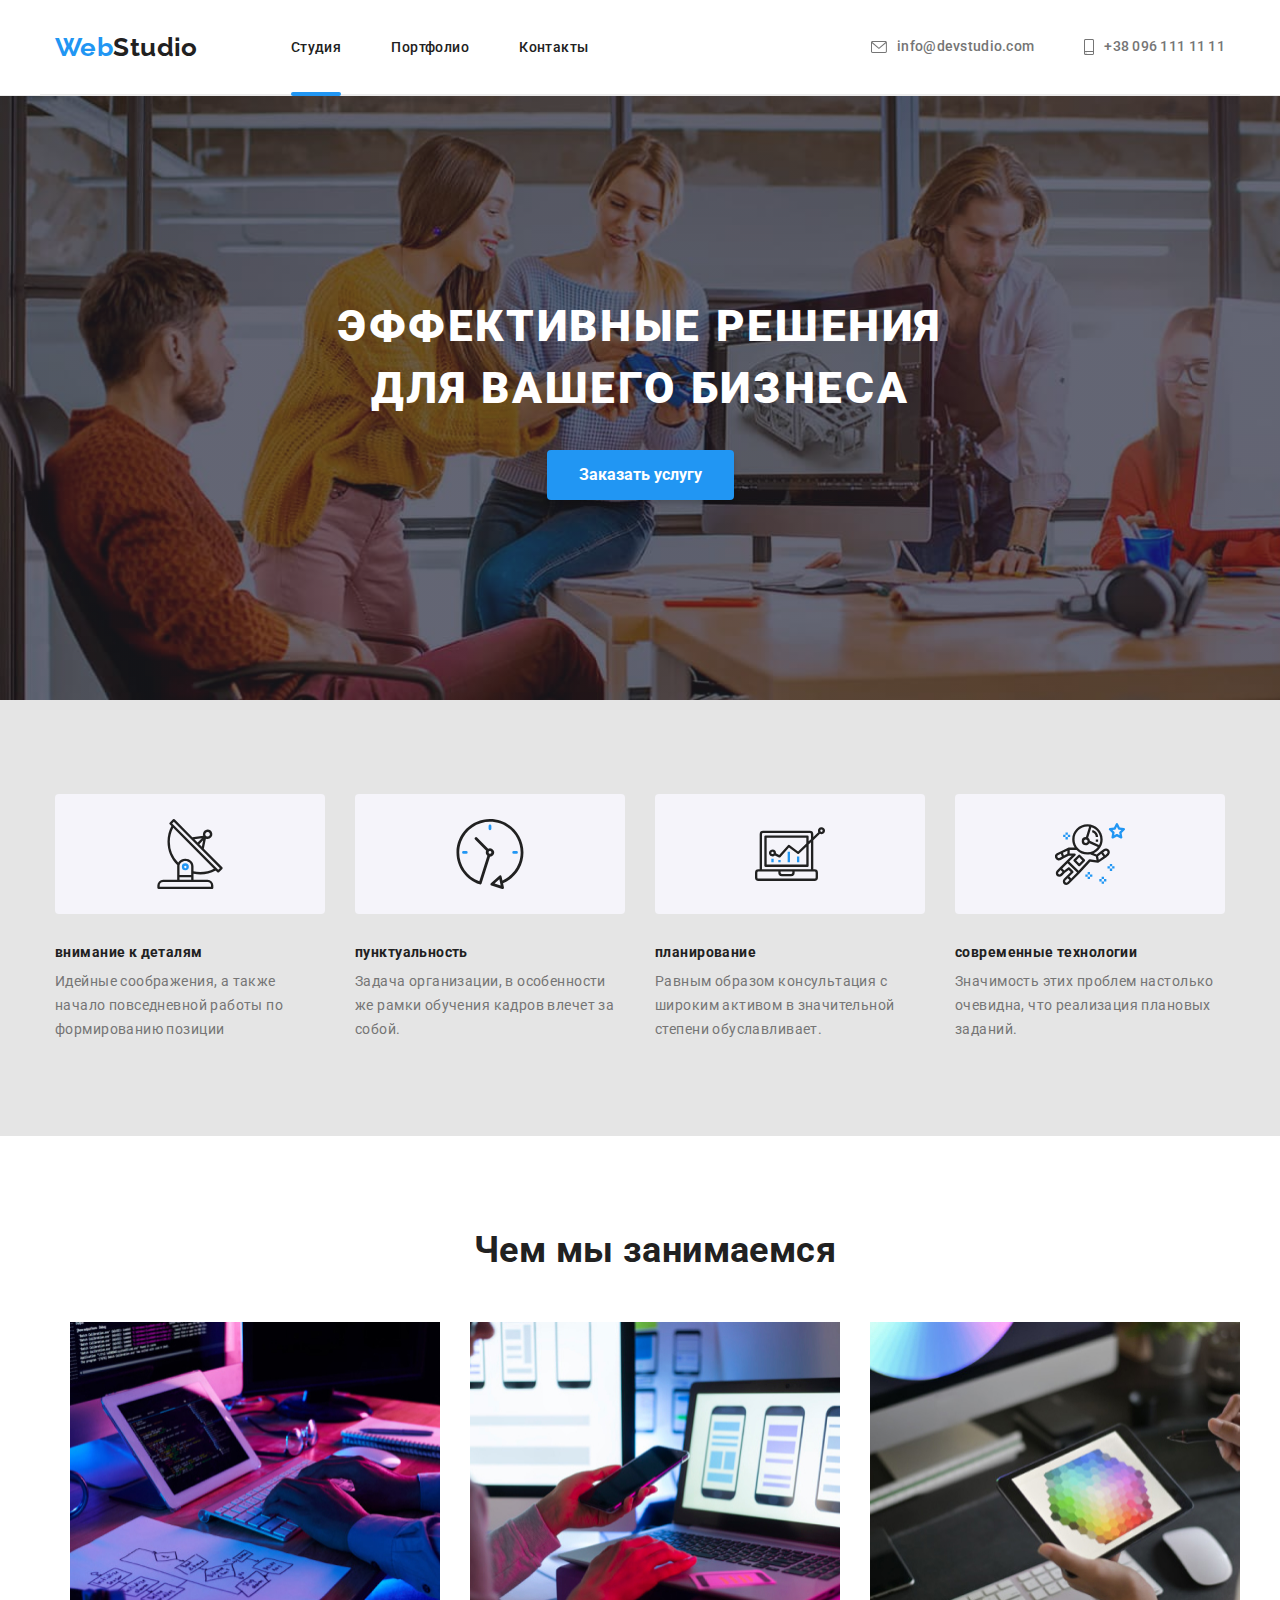
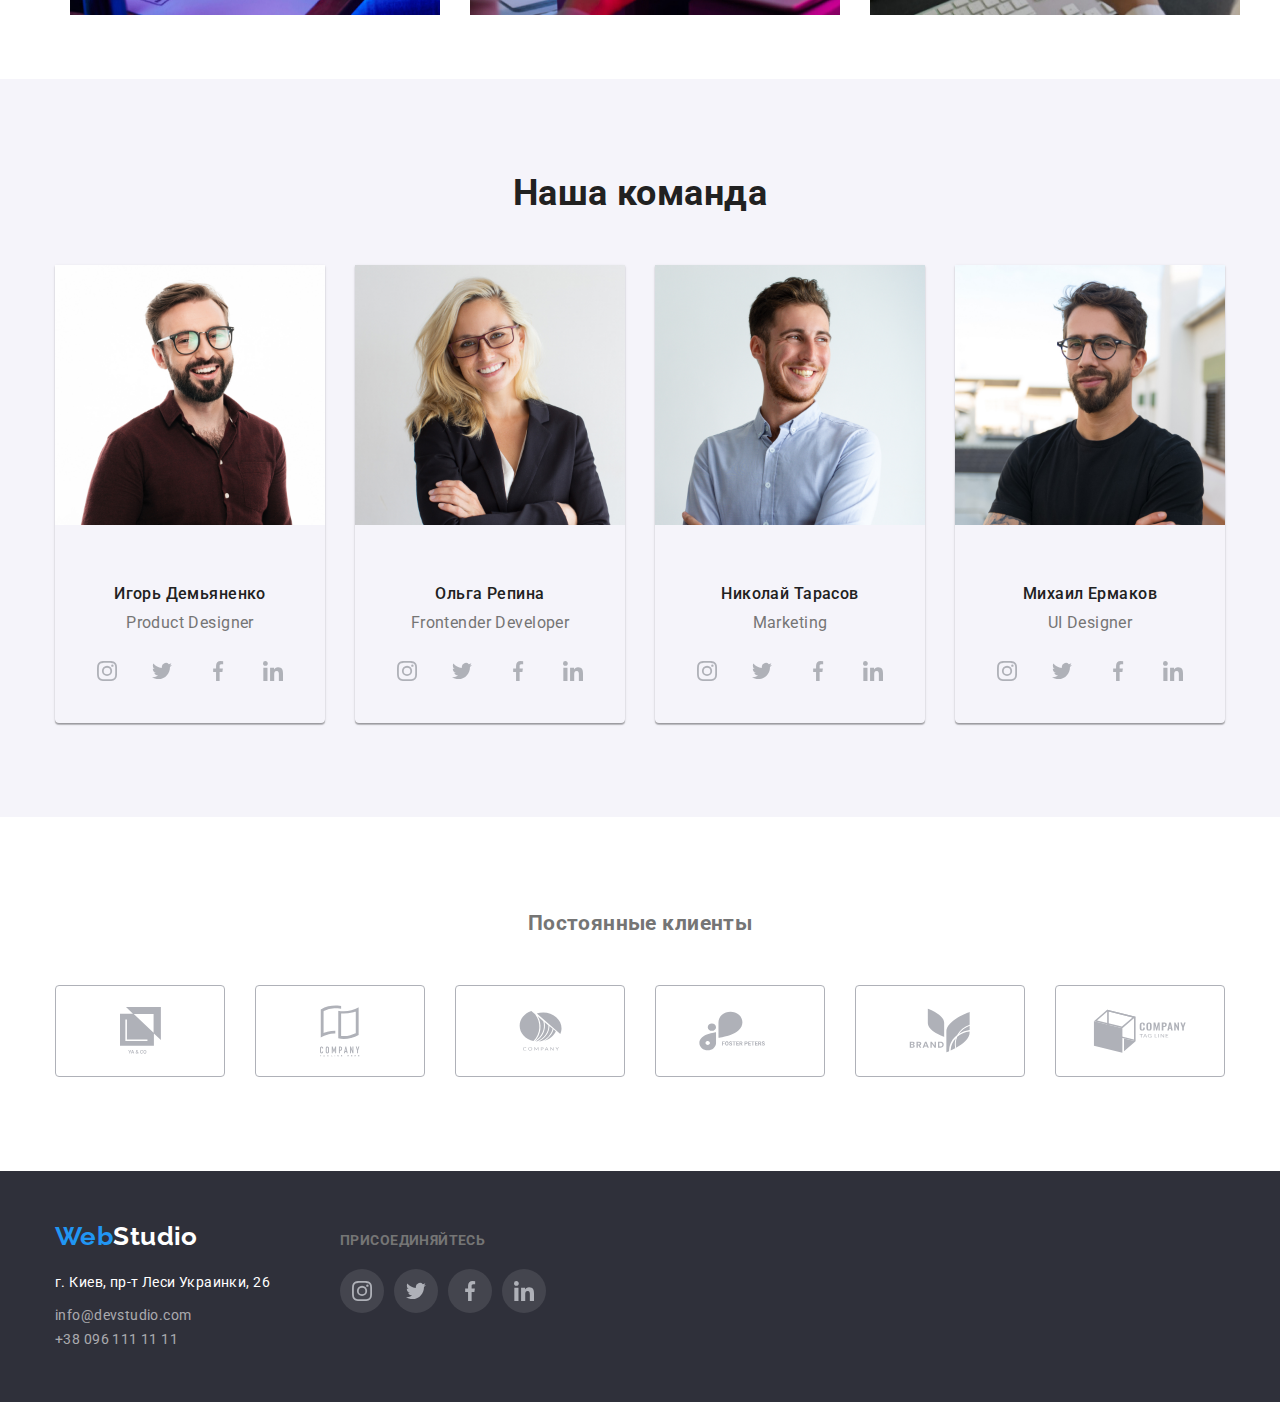
<file: index.html>
<!DOCTYPE html>
<html lang="ru">
<head>
    <meta charset="UTF-8">
    <meta http-equiv="X-UA-Compatible" content="IE=edge">
    <meta name="viewport" content="width=device-width, initial-scale=1.0">
    <title>Document</title>
    <link rel="preconnect" href="https://fonts.gstatic.com">
    <link href="https://fonts.googleapis.com/css2?family=Raleway:wght@700&family=Roboto:wght@400;500;700;900&display=swap"
        rel="stylesheet">
        <link rel="stylesheet"
            href="https://cdnjs.cloudflare.com/ajax/libs/modern-normalize/1.1.0/modern-normalize.min.css"/>
            
    <link rel="stylesheet" href="./css/styles.css">
    
</head>
<body>

    <!-- Шапка -->

    <header class="header">
        <div class="container header-container">
            <nav class="nav">
                <a lang="en" href="./index.html" class="logo"><span class="web-logo">Web</span>Studio</a>
    
                <ul class="nav-menu list">
                    <li class="nav-menu-item">
                        <a class="nav-link current link" href="./index.html">Студия</a>
                    </li>
                    <li class="nav-menu-item ">
                        <a class="nav-link link" href="./portfolio.html">Портфолио</a>
                    </li>
                    <li class="nav-menu-item">
                        <a class="nav-link" href="">Контакты</a>
                    </li>
                </ul>
            </nav>
    
            <ul class="nav-contacts list">
                <li class="nav-contacts-item">
                    <a class="contacts-link mail" lang="en" href="mailto:info@devstudio.com">
                        <svg class="envelope-icon" width="16" height="12">
                            <use href="./img/icons.svg#icon-envelope"></use>
                        </svg>
                        <span>info@devstudio.com</span>
                    </a>
                </li>
                <li class="nav-contacts-item">
                    <a class="contacts-link tel" href="tel:+380961111111">
                        <svg class="smartphone-icon" width="10" height="20">
                            <use href="./img/icons.svg#icon-smartphone"></use>
                        </svg>
                        <span>+38 096 111 11 11</span>
                    </a>
                </li>
            </ul>
        </div>
    </header>

    <main> 

        <!-- Секция "Герой" -->

        
        <section class="hero">
            <div class="hero-section">
           <h1 class="hero-title">эффективные решения для вашего бизнеса</h1>
        </div>
           <button class="button hero-button" type="button" data-modal-open>Заказать услугу</button>
       
        </section>
        

       <!-- Деятельность -->

        <section class="section services-section">
            <div class="container services-container">
             
            <ul class="services-list list">
                <li class="services-list-item">
                    <div class="services-item-block">
                       <svg class="service-first service-element" width="70" height="70">
                          <use href="./img/icons.svg#icon-antenna"></use>
                       </svg>
                    </div>
                    <h3 class="services-title">внимание к деталям</h3>
                    <p class="services-text">Идейные соображения, а также начало повседневной работы по формированию позиции</p>
                </li>
                <li class="services-list-item">
                    <div class="services-item-block">
                        <svg class="service-second service-element" width="70" height="70">
                            <use href="./img/icons.svg#icon-clock"></use>
                        </svg>
                    </div>
                    <h3 class="services-title">пунктуальность</h3>
                    <p class="services-text">Задача организации, в особенности же рамки обучения кадров влечет за собой.</p>
                </li>
                <li class="services-list-item">
                    <div class="services-item-block">
                        <svg class="feature-third service-element" width="70" height="70">
                            <use href="./img/icons.svg#icon-diagram"></use>
                        </svg>
                    </div>
                    <h3 class="services-title">планирование</h3>
                    <p class="services-text">Равным образом консультация с широким активом в значительной степени обуславливает.</p>
                </li>
                <li class="services-list-item">
                    <div class="services-item-block">
                        <svg class="service-fourth feature-element" width="70" height="70">
                            <use href="./img/icons.svg#icon-astronaut"></use>
                        </svg>
                    </div>
                    <h3 class="services-title">современные технологии</h3>
                    <p class="services-text">Значимость этих проблем настолько очевидна, что реализация плановых заданий.</p>
                </li>
            </ul>
            </div>
            </section>
           
           <section class="section services-images">
               <div class="container services-images-container">
           
          <h2 class="services-images-title">Чем мы занимаемся</h2>

            <ul class="services-images list">
               <li class="services-images-item">
                   <div class="thumb">
                   <img src="./img/img1.jpg" alt="фотография мужчины, набирающего код" width="294">
                </div>
                </li>

                <li class="services-images-item">
                <div class="thumb">
                    <img src="./img/img2.jpg" alt="фотография мужчины, набирающего код" width="294">
                </div>
                 </li>

                <li class="services-images-item">
                    <div class="thumb">
                        <img src="./img/img3.jpg" alt="фотография мужчины, набирающего код" width="294">
                    </div>
                </li>
            </ul>
            </div>
            </section>

            <!-- Команда -->

        <section class="section team-section ">
            <div class="container team-container">
          <h2 class="team-title">Наша команда</h2>
            <ul class="team-list list">
                <li class="team-item">
                    <img style="margin-bottom: 30px" src="./img/img4.jpg" alt="фотография дизайнера продуктов" width="270">
                    <div class="team-content">
                    <h3 class="team-member">Игорь Демьяненко</h3>
                    <p class="team-job" lang="en">Product Designer</p>
                    <ul class="social-links-group">
                        <li class="social-links-group-list list">
                            <a href="" class="social-link-item">
                                <svg class="social-link" width="20" height="20">
                                    <use href="./img/icons.svg#icon-instagram"></use>
                                </svg>
                            </a>
                        </li>
                        <li class="social-links-group-list list">
                            <a href="" class="social-link-item">
                                <svg class="social-link" width="20" height="20">
                                    <use href="./img/icons.svg#icon-twitter"></use>
                                </svg>
                            </a>
                        </li>
                        <li class="social-links-group-list list">
                            <a href="" class="social-link-item">
                                <svg class="social-link" width="20" height="20">
                                    <use href="./img/icons.svg#icon-facebook"></use>
                                </svg>
                            </a>
                        </li>
                        <li class="social-links-group-list list">
                            <a href="" class="social-link-item">
                                <svg class="social-link" width="20" height="20">
                                    <use href="./img/icons.svg#icon-linkedin"></use>
                                </svg>
                            </a>
                        </li>
                    </ul>
                </div>
                </li>
                <li class="team-item">
                    <img style="margin-bottom: 30px" src="./img/img5.jpg" alt="фотография фронтенд-разработчика" width="270">
                    <div class="team-content">
                    <h3 class="team-member">Ольга Репина</h3>
                    <p  class="team-job"lang="en">Frontender Developer</p>
                    <ul class="social-links-group">
                        <li class="social-links-group-list list">
                            <a href="" class="social-link-item">
                                <svg class="social-link" width="20" height="20">
                                    <use href="./img/icons.svg#icon-instagram"></use>
                                </svg>
                            </a>
                        </li>
                        <li class="social-links-group-list list">
                            <a href="" class="social-link-item">
                                <svg class="social-link" width="20" height="20">
                                    <use href="./img/icons.svg#icon-twitter"></use>
                                </svg>
                            </a>
                        </li>
                        <li class="social-links-group-list list">
                            <a href="" class="social-link-item">
                                <svg class="social-link" width="20" height="20">
                                    <use href="./img/icons.svg#icon-facebook"></use>
                                </svg>
                            </a>
                        </li>
                        <li class="social-links-group-list list">
                            <a href="" class="social-link-item">
                                <svg class="social-link" width="20" height="20">
                                    <use href="./img/icons.svg#icon-linkedin"></use>
                                </svg>
                            </a>
                        </li>
                    </ul>
                    </div>
                </li>
                <li class="team-item">
                    <img style="margin-bottom: 30px"src="./img/img6.jpg" alt="фотография маркетолога" width="270">
                    <div class="team-content">
                    <h3 class="team-member">Николай Тарасов</h3>
                    <p  class="team-job"lang="en">Marketing</p>
                    <ul class="social-links-group">
                        <li class="social-links-group-list list">
                            <a href="" class="social-link-item">
                                <svg class="social-link" width="20" height="20">
                                    <use href="./img/icons.svg#icon-instagram"></use>
                                </svg>
                            </a>
                        </li>
                        <li class="social-links-group-list list">
                            <a href="" class="social-link-item">
                                <svg class="social-link" width="20" height="20">
                                    <use href="./img/icons.svg#icon-twitter"></use>
                                </svg>
                            </a>
                        </li>
                        <li class="social-links-group-list list">
                            <a href="" class="social-link-item">
                                <svg class="social-link" width="20" height="20">
                                    <use href="./img/icons.svg#icon-facebook"></use>
                                </svg>
                            </a>
                        </li>
                        <li class="social-links-group-list list">
                            <a href="" class="social-link-item">
                                <svg class="social-link" width="20" height="20">
                                    <use href="./img/icons.svg#icon-linkedin"></use>
                                </svg>
                            </a>
                        </li>
                    </ul>
                    </div>
                </li>
                <li class="team-item">
                    <img style="margin-bottom: 30px" src="./img/img7.jpg" alt="фотография дизайнера пользовательского интерфейса" width="270">
                    <div class="team-content">
                    <h3 class="team-member" >Михаил Ермаков</h3>
                    <p  class="team-job"lang="en" >UI Designer</p>
                    <ul class="social-links-group">
                        <li class="social-links-group-list list">
                            <a href="" class="social-link-item">
                                <svg class="social-link" width="20" height="20">
                                    <use href="./img/icons.svg#icon-instagram"></use>
                                </svg>
                            </a>
                        </li>
                        <li class="social-links-group-list list">
                            <a href="" class="social-link-item">
                                <svg class="social-link" width="20" height="20">
                                    <use href="./img/icons.svg#icon-twitter"></use>
                                </svg>
                            </a>
                        </li>
                        <li class="social-links-group-list list">
                            <a href="" class="social-link-item">
                                <svg class="social-link" width="20" height="20">
                                    <use href="./img/icons.svg#icon-facebook"></use>
                                </svg>
                            </a>
                        </li>
                        <li class="social-links-group-list list">
                            <a href="" class="social-link-item">
                                <svg class="social-link" width="20" height="20">
                                    <use href="./img/icons.svg#icon-linkedin"></use>
                                </svg>
                            </a>
                        </li>
                    </ul>
                    </div>
                </li>
            </ul>
            </div>
        </section>

        <section class="clients section">
            <div class="container">
                <h2 class="clients-title">
                    Постоянные клиенты
                </h2>
                <div class="clients-list">
                    <ul class="clients-list-list list">
                        <li class="clients-list-item">
                            <a class="clients-list-link link" href="">
                                <svg class="client-link" width="41" height="47">
                                    <use href="./img/icons.svg#icon-company1"></use>
                                </svg>
                            </a>
                        </li>
                        <li class="clients-list-item">
                            <a class="clients-list-link link" href="">
                                <svg class="client-link" width="40" height="52">
                                    <use href="./img/icons.svg#icon-company2"></use>
                                </svg>
                            </a>
                        </li>
                        <li class="clients-list-item">
                            <a class="clients-list-link link" href="">
                                <svg class="client-link" width="43" height="41">
                                    <use href="./img/icons.svg#icon-company3"></use>
                                </svg>
                            </a>
                        </li>
                        <li class="clients-list-item">
                            <a class="clients-list-link link" href="">
                                <svg class="client-link" width="84" height="40">
                                    <use href="./img/icons.svg#icon-company4"></use>
                                </svg>
                            </a>
                        </li>
                        <li class="clients-list-item">
                            <a class="clients-list-link link" href="">
                                <svg class="client-link" width="62" height="45">
                                    <use href="./img/icons.svg#icon-company5"></use>
                                </svg>
                            </a>
                        </li>
                        <li class="clients-list-item">
                            <a class="clients-list-link link" href="">
                                <svg class="client-link" width="94" height="44">
                                    <use href="./img/icons.svg#icon-company6"></use>
                                </svg>
                            </a>
                        </li>
                    </ul>
                </div>
            </div>
        </section>
    </main>

    <!-- Подвал -->

    <footer class="footer ">
        <div class="container foot-container footer-flex">
         <div class="footer-contacts">
        <a lang="en" href="./index.html" class="logo1"><span class="web-logo">Web</span>Studio</a>

        <address class="adress">г. Киев, пр-т Леси Украинки, 26</address>
        <ul class="footer-contacts list">
            <li class="footer-item tel">
                <a class="footer-contacts-link" lang="en" href="mailto:info@devstudio.com">info@devstudio.com</a>
            </li>
            <li class="footer-item">
                <a class="footer-contacts-link" href="tel:+380961111111">+38 096 111 11 11</a>
            </li>
        </ul>
        </div>

        <div class="social-links-footer">
         <p class="social-links-footer-title">Присоединяйтесь</p>
                <ul class="social-links-group">
                    <li class="social-link-group-item list">
                        <a href="" class="social-link-item social-link-item-footer">
                            <svg class="social-link social-link-footer" width="20" height="20">
                                <use href="./img/icons.svg#icon-instagram"></use>
                            </svg>
                        </a>
                    </li>
                    <li class="social-link-group-item list">
                        <a href="" class="social-link-item social-link-item-footer">
                            <svg class="social-link social-link-footer" width="20" height="20">
                                <use href="./img/icons.svg#icon-twitter"></use>
                            </svg>
                        </a>
                    </li>
                    <li class="social-link-group-item list">
                        <a href="" class="social-link-item social-link-item-footer">
                            <svg class="social-link social-link-footer" width="20" height="20">
                                <use href="./img/icons.svg#icon-facebook"></use>
                            </svg>
                        </a>
                    </li>
                    <li class="social-link-group-item list">
                        <a href="" class="social-link-item social-link-item-footer">
                            <svg class="social-link social-link-footer" width="20" height="20">
                                <use href="./img/icons.svg#icon-linkedin"></use>
                            </svg>
                        </a>
                    </li>
               </ul>
          </div>
    
        </div>
    </footer>

    <div class="backdrop is-hidden" data-modal>
        <div class="modal">
            <button type="button" class="close-button" data-modal-close>
                <svg class="close-btn" width="11" height="11">
                    <use href="./img/icons.svg#icon-close-btn"></use>
                </svg>
            </button>
        </div>
    </div>
    
    <script src="./js/modal.js"></script>
</body>
</html>
</file>
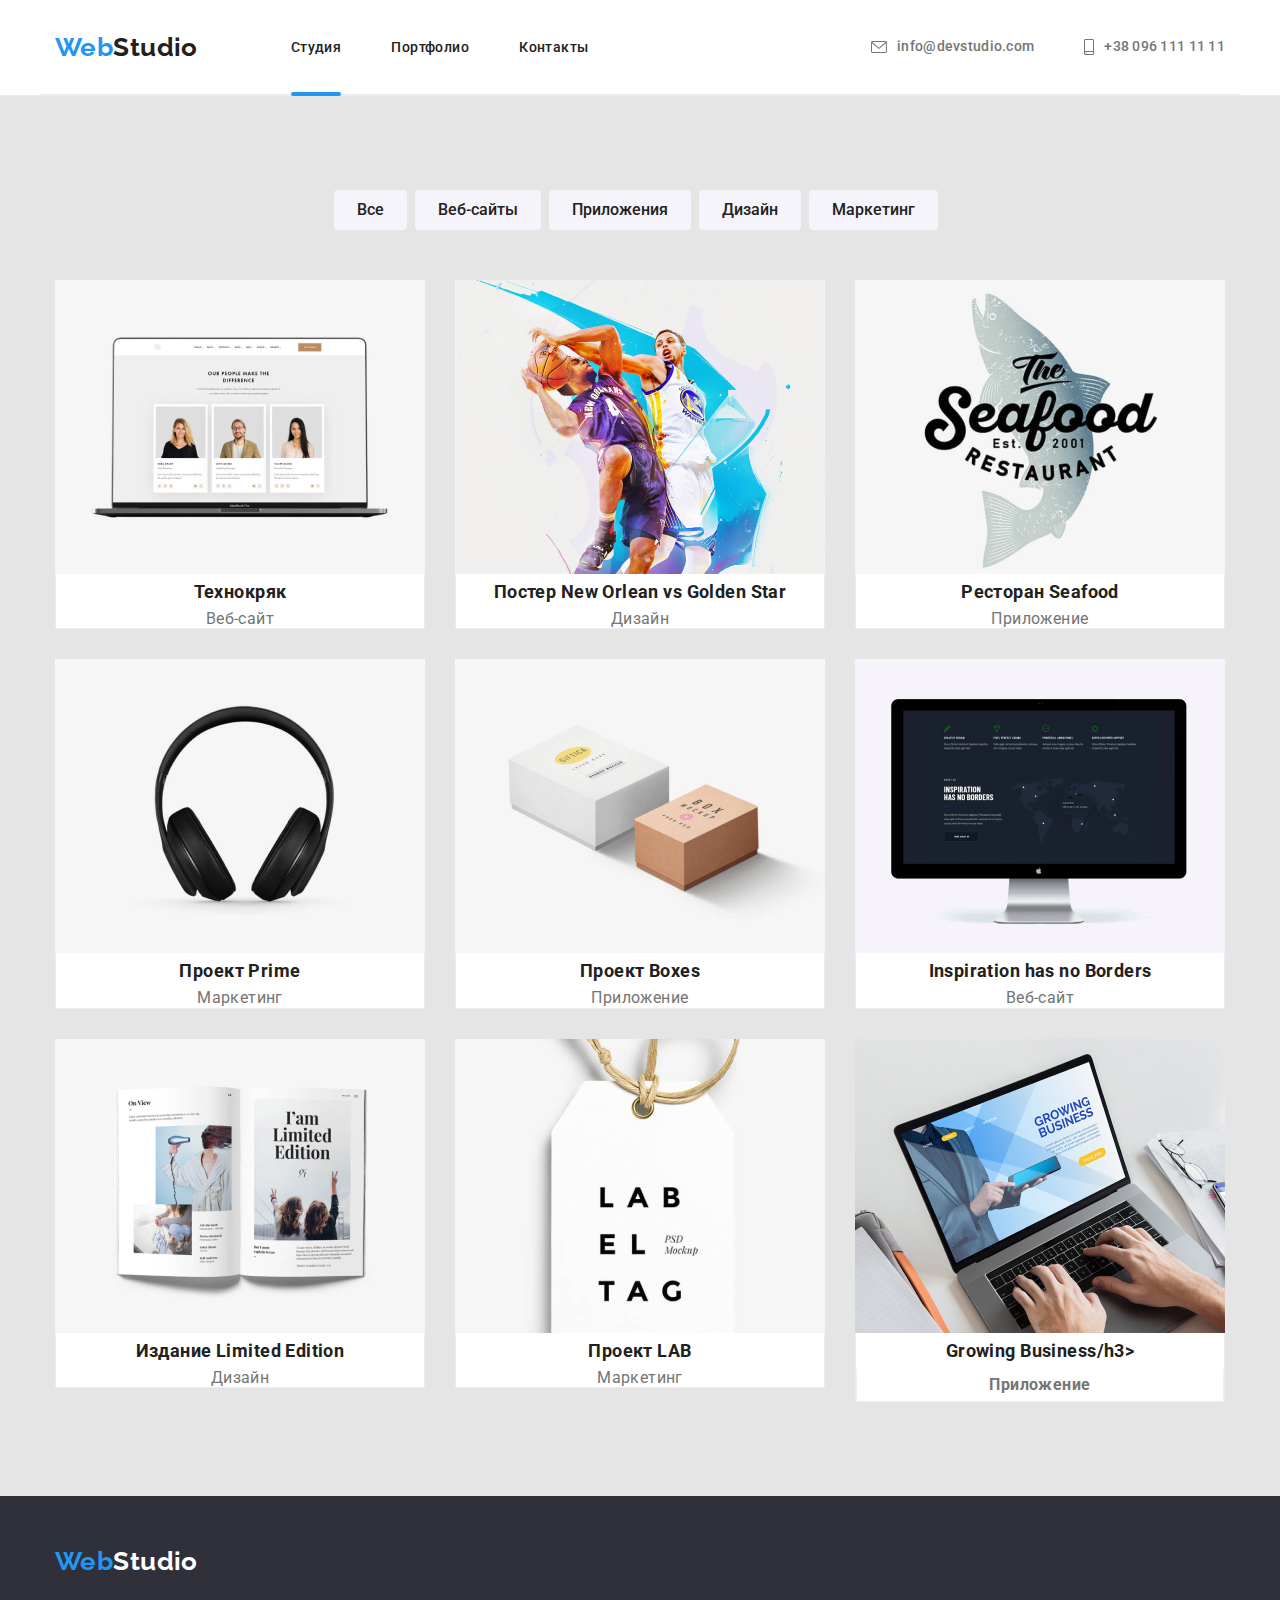
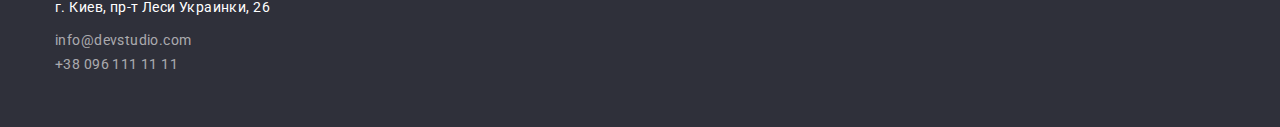
<file: portfolio.html>
<!DOCTYPE html>
<html lang="ru">
<head>
    <meta charset="UTF-8">
    <meta http-equiv="X-UA-Compatible" content="IE=edge">
    <meta name="viewport" content="width=device-width, initial-scale=1.0">
    <title>Document</title>
    <link rel="preconnect" href="https://fonts.googleapis.com">
    <link rel="preconnect" href="https://fonts.gstatic.com" crossorigin>
    <link href="https://fonts.googleapis.com/css2?family=Raleway:wght@700&family=Roboto:wght@400;500;700;900&display=swap"
        rel="stylesheet">
        <link rel="stylesheet" href="https://cdnjs.cloudflare.com/ajax/libs/modern-normalize/1.1.0/modern-normalize.min.css" />
    <link rel="stylesheet" href="./css/styles.css">
</head>
<body>
    <!-- Шапка -->
    
<header class="header">
    <div class="container header-container">
        <nav class="nav">
            <a lang="en" href="./index.html" class="logo"><span class="web-logo">Web</span>Studio</a>

            <ul class="nav-menu list">
                <li class="nav-menu-item">
                    <a class="nav-link current link" href="./index.html">Студия</a>
                </li>
                <li class="nav-menu-item ">
                    <a class="nav-link link" href="./portfolio.html">Портфолио</a>
                </li>
                <li class="nav-menu-item">
                    <a class="nav-link" href="">Контакты</a>
                </li>
            </ul>
        </nav>

        <ul class="nav-contacts list">
            <li class="nav-contacts-item">
                <a class="contacts-link mail" lang="en" href="mailto:info@devstudio.com">
                    <svg class="envelope-icon" width="16" height="12">
                        <use href="./img/icons.svg#icon-envelope"></use>
                    </svg>
                    <span>info@devstudio.com</span>
                </a>
            </li>
            <li class="nav-contacts-item">
                <a class="contacts-link tel" href="tel:+380961111111">
                    <svg class="smartphone-icon" width="10" height="20">
                        <use href="./img/icons.svg#icon-smartphone"></use>
                    </svg>
                    <span>+38 096 111 11 11</span>
                </a>
            </li>
        </ul>
    </div>
</header>

    <main>
        <section class="section portfolio-buttons-section">
        <div class="container portfolio-buttons-container">
            <ul class="portfolio-filter-buttons list">
                <li><button class="button filter-button" type="button">Все</button></li>
                <li><button class="filter-button" type="button">Веб-сайты</button></li>
                <li><button class="filter-button" type="button">Приложения</button></li>
                <li><button class="filter-button" type="button">Дизайн</button></li>
                <li><button class="filter-button" type="button">Маркетинг</button></li>
            </ul>
        </div>

        <div class="container portfolio-card-set-container">
            <ul class="portfolio-card-set list">
    <li class="card-set-item">
        <a class="portfolio-link link" href="">
        <div class="portfolio-image">
        <img src="./img/img8.jpg" alt="" width="370">
        <p class="portfolio-image-text">Технокряк это современная площадка распространения коронавируса. Компании используют
            эту платформу для цифрового
            шпионажа и атак на защищённые сервера конкурентов.</p>
        </div>

        <div class="portfolio-content">
        <h3 class="portfolio-title">Технокряк</h3>
        <p class="portfolio-text">Веб-сайт</p>
        </div>
        </a>
    </li>
    <li class="card-set-item">
        <a class="portfolio-link link" href="">
            <div class="portfolio-image">
                <img src="./img/img9.jpg" alt="" width="370">
                <p class="portfolio-image-text">Технокряк это современная площадка распространения коронавируса. Компании
                    используют
                    эту платформу для цифрового
                    шпионажа и атак на защищённые сервера конкурентов.</p>
            </div>
        
            <div class="portfolio-content">
                <h3 class="portfolio-title">Постер New Orlean vs Golden Star</h3>
                <p class="portfolio-text">Дизайн</p>
            </div>
        </a>
    </li>
    <li class="card-set-item">
        <a class="portfolio-link link" href="">
            <div class="portfolio-image">
                <img src="./img/img10.jpg" alt="" width="370">
                <p class="portfolio-image-text">Технокряк это современная площадка распространения коронавируса. Компании
                    используют
                    эту платформу для цифрового
                    шпионажа и атак на защищённые сервера конкурентов.</p>
            </div>
        
            <div class="portfolio-content">
                <h3 class="portfolio-title">Ресторан Seafood</h3>
                <p class="portfolio-text">Приложение</p>
            </div>
        </a>
    </li>
    <li class="card-set-item">
        <a class="portfolio-link link" href="">
            <div class="portfolio-image">
                <img src="./img/img11.jpg" alt="" width="370">
                <p class="portfolio-image-text">Технокряк это современная площадка распространения коронавируса. Компании
                    используют
                    эту платформу для цифрового
                    шпионажа и атак на защищённые сервера конкурентов.</p>
            </div>
        
            <div class="portfolio-content">
                <h3 class="portfolio-title">Проект Prime</h3>
                <p class="portfolio-text">Маркетинг</p>
            </div>
        </a>
    </li>
    <li class="card-set-item">
        <a class="portfolio-link link" href="">
            <div class="portfolio-image">
                <img src="./img/img12.jpg" alt="" width="370">
                <p class="portfolio-image-text">Технокряк это современная площадка распространения коронавируса. Компании
                    используют
                    эту платформу для цифрового
                    шпионажа и атак на защищённые сервера конкурентов.</p>
            </div>
        
            <div class="portfolio-content">
                <h3 class="portfolio-title">Проект Boxes</h3>
                <p class="portfolio-text">Приложение</p>
            </div>
        </a>
    </li>
    <li class="card-set-item">
        <a class="portfolio-link link" href="">
            <div class="portfolio-image">
                <img src="./img/img13.jpg" alt="" width="370">
                <p class="portfolio-image-text">Технокряк это современная площадка распространения коронавируса. Компании
                    используют
                    эту платформу для цифрового
                    шпионажа и атак на защищённые сервера конкурентов.</p>
            </div>
    
            <div class="portfolio-content">
                <h3 class="portfolio-title">Inspiration has no Borders</h3>
                <p class="portfolio-text">Веб-сайт</p>
            </div>
        </a>
    </li>
    <li class="card-set-item">
        <a class="portfolio-link link" href="">
            <div class="portfolio-image">
                <img src="./img/img14.jpg" alt="" width="370">
                <p class="portfolio-image-text">Технокряк это современная площадка распространения коронавируса. Компании
                    используют
                    эту платформу для цифрового
                    шпионажа и атак на защищённые сервера конкурентов.</p>
            </div>
    
            <div class="portfolio-content">
                <h3 class="portfolio-title">Издание Limited Edition</h3>
                <p class="portfolio-text">Дизайн</p>
            </div>
        </a>
    </li>
    <li class="card-set-item">
        <a class="portfolio-link link" href="">
            <div class="portfolio-image">
                <img src="./img/img15.jpg" alt="" width="370">
                <p class="portfolio-image-text">Технокряк это современная площадка распространения коронавируса. Компании
                    используют
                    эту платформу для цифрового
                    шпионажа и атак на защищённые сервера конкурентов.</p>
            </div>
    
            <div class="portfolio-content">
                <h3 class="portfolio-title">Проект LAB</h3>
                <p class="portfolio-text">Маркетинг</p>
            </div>
        </a>
    </li>
    <li class="card-set-item">
        <a class="portfolio-link link" href="">
            <div class="portfolio-image">
                <img src="./img/img16.jpg" alt="" width="370">
                <p class="portfolio-image-text">Технокряк это современная площадка распространения коронавируса. Компании
                    используют
                    эту платформу для цифрового
                    шпионажа и атак на защищённые сервера конкурентов.</p>
            </div>
    
            <div class="portfolio-content">
                <h3 class="portfolio-title">Growing Business/h3>
                <p class="portfolio-text">Приложение</p>
            </div>
        </a>
    </li>
</ul> 
    </div>
    </section>
    </main>

    <!-- Подвал -->
    
<footer class="footer">
    <div class="container foot-container">

        <a lang="en" href="./index.html" class="logo1"><span class="web-logo">Web</span>Studio</a>

        <address class="adress">г. Киев, пр-т Леси Украинки, 26</address>

        <ul class="footer-contacts list">
            <li class="footer-item tel">
                <a class="footer-contacts-link" lang="en" href="mailto:info@devstudio.com">info@devstudio.com</a>
            </li>
            <li class="footer-item">
                <a class="footer-contacts-link" href="tel:+380961111111">+38 096 111 11 11</a>
            </li>
        </ul>
    </div>
</footer>

    </body>
    
    </html>
</file>
<file: css/styles.css>
*,
*::before,
*::after {
  box-sizing: border-box;
}

:root {
  --primery-background: #e5e5e5;
  --secondary-background: #f5f4fa;
  --special-background: #2f303a;
  --primery-text-color: #212121;
  --special-text-color: #2196f3;
}

body {
  font-family: roboto, raleway, sans-serif;
  font-size: 14px;
  letter-spacing: 0.03em;
  color: #757575;
}

h1,
h2,
h3,
h4,
h5,
h6,
p {
  margin-top: 0;
  margin-bottom: 0;
}

ul,
ol {
  margin-top: 0;
  margin-bottom: 0;
  padding-left: 0;
}

img {
  display: block;
  width: 100%;
}

.container {
  width: 1200px;
  margin-left: auto;
  margin-right: auto;
  padding-left: 15px;
  padding-right: 15px;
}

.section {
  padding-top: 94px;
  padding-bottom: 94px;
}

.link {
  text-decoration: none;
}

.list {
  list-style: none;
  padding: 0;
  margin: 0;
}

/* ============== HEADER ============== */

header {
  background-color: #ffffff;
  border-bottom: 1px solid #ececec;
}

.header-container {
  display: flex;

  justify-content: space-between;
  padding-top: 32px;
  padding-bottom: 32px;
  border-bottom-width: 1px;
  border-bottom-style: solid;
  border-bottom-color: #ececec;
}

.nav {
  display: flex;
  align-items: center;
}

.logo {
  color: var(--primery-text-color);
  font-family: Raleway;
  font-weight: bold;
  font-size: 26px;
  line-height: 1.17;
  text-decoration: none;

  margin-right: 93px;
}

.web-logo {
  color: var(--special-text-color);
}

.nav-menu {
  display: flex;
  align-items: center;
  padding-left: 0;
}

.nav-menu-item:not(:last-child) {
  margin-right: 50px;
}

.nav-link {
  font-weight: 500;
  line-height: 1.14;
  color: #212121;
  text-decoration: none;
  padding-top: 32px;
  padding-bottom: 32px;
  transition: color 250ms cubic-bezier(0.4, 0, 0.2, 1);
}

.nav .link .current {
  color: #2196f3;
  position: relative;
}

.current::after {
  display: block;
  content: '';
  position: absolute;
  left: 0;
  bottom: -9px;
  width: 100%;
  height: 4px;
  border-radius: 2px;
  background-color: #2196f3;
}

.nav-link {
  position: relative;
}

.nav-link:hover::after,
.nav-link:focus::after {
  display: block;
  content: '';
  position: absolute;
  left: 0;
  bottom: -9px;
  width: 100%;
  height: 4px;
  border-radius: 2px;
  background-color: #2196f3;
}

.nav-contacts {
  display: flex;
  align-items: center;
}

.envelope-icon,
.smartphone-icon {
  margin-right: 10px;
  fill: currentColor;
}

.nav-contacts-item:not(:last-child) {
  margin-right: 50px;
}

.nav-link:hover,
.nav-link:focus {
  color: var(--special-text-color);
}

.contacts-link {
  display: flex;
  align-items: center;
  font-weight: 500;
  line-height: 1.14;
  letter-spacing: 0.02em;
  color: #757575;
  text-decoration: none;
  transition: color 250ms cubic-bezier(0.4, 0, 0.2, 1);
}

.contacts-link:hover,
.contacts-link:focus {
  color: var(--special-text-color);
}

/* ============== HERO ============== */

.hero {
  padding-top: 200px;
  padding-bottom: 200px;

  text-align: center;
  background-image: linear-gradient(to right, rgba(47, 48, 58, 0.4), rgba(47, 48, 58, 0.4)),
    url(../img/background-image.jpg);
  background-size: cover;
  background-color: #c4c4c4;
  max-width: 1600px;
  padding-top: 200px;
  padding-bottom: 200px;
}

.hero-title {
  font-weight: 900;
  font-size: 44px;
  line-height: 1.4;
  letter-spacing: 0.06em;
  text-align: center;

  color: #ffffff;
  text-transform: uppercase;
}

.hero-section {
  max-width: 700px;
  margin: 0 auto;
}

.button {
  border-radius: 4px;
  display: inline-block;
  padding: 10px 32px;
  text-align: center;
  font-size: 16px;
  font-weight: 700;
  line-height: 1.9;
  border-style: none;
  cursor: pointer;
}

.hero-button {
  box-shadow: 0px 4px 4px rgba(0, 0, 0, 0.15);
  background-color: #2196f3;
  color: #ffffff;
  margin-top: 30px;
  transition: background-color 250ms cubic-bezier(0.4, 0, 0.2, 1),
    color 250ms cubic-bezier(0.4, 0, 0.2, 1);
}

.hero-button:hover,
.hero-button:focus {
  color: #ffffff;
  background-color: #188ce8;
}

/* ============== Services ============== */

.services-section {
  background-color: var(--primery-background);
}

.services-list {
  display: flex;
  justify-content: space-between;
  padding-left: 0;
  margin-bottom: 94px;
  margin-right: -30px;
  margin-bottom: -30px;
}

.services-list-item {
  max-width: calc((100% - 120px) / 4);

  margin-right: 30px;
  margin-bottom: 30px;
}

.services-item-block {
  background-color: #f5f4fa;
  border-radius: 4px;
  margin-bottom: 30px;
  display: flex;
  justify-content: center;
  align-items: center;
  height: 120px;
}

.services-title {
  font-weight: 700;
  font-size: 14px;
  line-height: 1.17;
  color: var(--primery-text-color);

  margin-bottom: 10px;
}

.services-text {
  line-height: 1.7;
}

.services-images-title {
  font-size: 36px;
  line-height: 1.16;
  text-align: center;
  color: var(--primery-text-color);
  margin-bottom: 50px;
}

.services-images {
  display: flex;
  justify-content: space-between;
  padding-left: 0;
  margin-right: -30px;
  margin-bottom: -30px;
}

.services-images-item {
  max-width: calc((100% - 90px) / 3);

  margin-right: 30px;
  margin-bottom: 30px;
}

/* ============== Services ============== */

.team-section {
  background-color: #f5f4fa;
}

.team-list {
  background-color: var(--secondary-background);
  display: flex;

  justify-content: space-between;
  padding-left: 0;
  margin-right: -30px;
  margin-bottom: -30px;
}

.team-item {
  max-width: calc((100% - 120px) / 4);
  box-shadow: 0px 1px 3px rgba(0, 0, 0, 0.12), 0px 1px 1px rgba(0, 0, 0, 0.14),
    0px 2px 1px rgba(0, 0, 0, 0.2);
  border-radius: 0px 0px 4px 4px;
  margin-right: 30px;
  margin-bottom: 30px;
}

.team-content {
  padding: 30px;
}

.team-title {
  font-size: 36px;
  line-height: 1.16;
  text-align: center;
  color: var(--primery-text-color);
  margin-bottom: 50px;
}

.team-member {
  font-weight: 500;
  font-size: 16px;
  line-height: 1.17;
  text-align: center;
  color: var(--primery-text-color);
  padding-bottom: 10px;
}

.team-job {
  font-size: 16px;
  line-height: 1.17;
  text-align: center;
  margin-bottom: 16px;
}

.social-links-group {
  display: flex;
  justify-content: space-between;
}

.social-link-item {
  border-radius: 50%;
  height: 44px;
  width: 44px;
  display: flex;
  justify-content: center;
  align-items: center;
  fill: #afb1b8;
  transition: background-color 250ms cubic-bezier(0.4, 0, 0.2, 1),
    fill 250ms cubic-bezier(0.4, 0, 0.2, 1);
}

.social-link-item:hover,
.social-link-item:focus {
  background-color: #2196f3;
  fill: #ffffff;
}

.clients-title {
  margin-bottom: 50px;
  text-align: center;
}

.clients .clients-list-list {
  display: flex;
  justify-content: space-between;
}

.clients-list-item {
  display: flex;
}

.clients-list-link {
  display: flex;
  justify-content: center;
  align-items: center;
  width: 170px;
  height: 92px;
  border: 1px solid #afb1b8;
  border-radius: 4px;
  fill: #afb1b8;
  transition: border 250ms cubic-bezier(0.4, 0, 0.2, 1), fill 250ms cubic-bezier(0.4, 0, 0.2, 1);
}

.clients-list-link:hover,
.clients-list-link:focus {
  border: 1px solid #2196f3;
  fill: #2196f3;
}

/* ============== Services ============== */

.footer {
  background-color: var(--special-background);
}

.foot-container {
  padding-bottom: 50px;
  padding-top: 50px;
}

.footer-contacts {
  display: flex;
  flex-direction: column;
  margin-right: 70px;
}

.logo1 {
  display: block;
  color: #ffffff;
  font-family: Raleway;
  font-weight: bold;
  font-size: 26px;
  line-height: 1.17;
  text-decoration: none;
  margin-bottom: 20px;
}

.adress {
  display: block;
  line-height: 1.7;
  font-style: normal;
  color: #ffffff;
  margin-bottom: 9px;
}

.footer-item {
  display: block;
}

.footer-contacts-link {
  line-height: 1.7;
  color: rgba(255, 255, 255, 0.6);
  text-decoration: none;
  text-align: left;
  transition: background-color 250ms cubic-bezier(0.4, 0, 0.2, 1),
    color 250ms cubic-bezier(0.4, 0, 0.2, 1);
}

.footer-contacts-link:hover,
.footer-contacts-link:focus {
  color: #2196f3;
  cursor: pointer;
}

.social-links-footer {
  display: flex;
  flex-direction: column;
}

.social-links-footer-title {
  font-weight: 700;
  font-size: 14px;
  line-height: 1.14;
  text-transform: uppercase;
  color: var(--main-bg-color);
  margin-bottom: 20px;
}

.footer-flex {
  display: flex;
  align-items: baseline;
}

.social-link-group-item:not(:last-child) {
  margin-right: 10px;
}

.social-link-item-footer {
  background-color: rgba(255, 255, 255, 0.1);
}

/* ============== Portfolio buttons ============== */

.portfolio-buttons-section {
  background-color: #e5e5e5;
}

.portfolio-buttons-container {
  padding-left: 0px;
  padding-right: 0px;
}

.portfolio-filter-buttons {
  display: flex;
  align-items: center;
  justify-content: center;
  font-weight: 500;

  color: #212121;
  border-style: none;
  font-size: 16px;
  line-height: 1.6;
  cursor: pointer;
  margin-bottom: 56;
}

.filter-button {
  margin-right: 8px;
  margin-bottom: 50px;
  border-radius: 4px;
  padding: 6px 22px;
  font-weight: 500;
  font-size: 16px;
  line-height: 1.6;
  text-align: center;
  border: 1px solid transparent;
  background-color: #f5f4fa;
  color: #212121;
  transition: background-color 250ms cubic-bezier(0.4, 0, 0.2, 1),
    box-shadow 250ms cubic-bezier(0.4, 0, 0.2, 1), color 250ms cubic-bezier(0.4, 0, 0.2, 1);
}

.filter-button:not(:last-child) {
  margin-right: 8px;
}

.filter-button:hover,
.filter-button:focus {
  background-color: #2196f3;
  color: #ffffff;
}

.portfolio-card-set {
  display: flex;
  flex-wrap: wrap;
  margin-left: -30px;
  margin-bottom: -30px;
}

.card-set-item {
  margin-left: 30px;
  margin-bottom: 30px;
  max-width: calc((100%-60px) / 3);
  padding-left: 0px;
  padding-right: 0;
  transition: box-shadow 250ms cubic-bezier(0.4, 0, 0.2, 1);
}

.card-set-item:hover,
.card-set-item:focus {
  box-shadow: 0px 1px 1px rgba(0, 0, 0, 0.12), 0px 4px 4px rgba(0, 0, 0, 0.06),
    1px 4px 6px rgba(0, 0, 0, 0.16);
}

.portfolio-title {
  font-style: Bold;
  font-size: 18px;
  line-height: 2;
  color: #212121;
  text-align: center;
  background-color: #ffffff;

  border-left: 1px solid #eeeeee;
  border-right: 1px solid #eeeeee;
  border-top: 0;
  border-bottom: 0;
}

.portfolio-text {
  font-size: 16px;
  line-height: 1, 9;
  color: #757575;
  text-align: center;
  background-color: #ffffff;
  border-left: 1px solid #eeeeee;
  border-right: 1px solid #eeeeee;
  border-bottom: 1px solid #eeeeee;
  border-top: 0;
}

.portfolio-image {
  position: relative;
  overflow: hidden;
}

.portfolio-image-text {
  position: absolute;
  top: 0;
  left: 0;
  padding: 63px 24px;
  width: 100%;
  height: 100%;
  background-color: rgba(33, 150, 243, 0.9);

  font-size: 18px;
  line-height: 1.55;
  letter-spacing: 0.03em;

  color: #ffffff;

  transform: translateY(100%);
  transition: transform 250ms cubic-bezier(0.4, 0, 0.2, 1);
}

.portfolio-link:hover .portfolio-image-text,
.portfolio-link:focus .portfolio-image-text {
  transform: translateY(0);
}

.portfolio-link {
  color: #757575;
}

/* modal */

.backdrop {
  position: fixed;
  top: 0;
  left: 0;
  right: 0;
  bottom: 0;
  z-index: 100;

  background-color: rgba(0, 0, 0, 0.2);

  transition: opacity 250ms cubic-bezier(0.4, 0, 0.2, 1),
    visibility 250ms cubic-bezier(0.4, 0, 0.2, 1);
}

.modal {
  position: absolute;
  top: 50%;
  left: 50%;
  transform: translate(-50%, -50%);

  width: 528px;
  height: 581px;

  background-color: #ffffff;
  box-shadow: 0px 1px 3px rgba(0, 0, 0, 0.12), 0px 1px 1px rgba(0, 0, 0, 0.14),
    0px 2px 1px rgba(0, 0, 0, 0.2);
  border-radius: 4px;
}

.close-button {
  position: absolute;
  top: 8px;
  right: 8px;
  width: 30px;
  height: 30px;

  background: var(--main-bg-color);
  border-radius: 50%;
  border: 1px solid rgba(0, 0, 0, 0.1);
  background-color: transparent;
  padding: 0;
  cursor: pointer;
}

.is-hidden {
  opacity: 0;
  visibility: hidden;
  pointer-events: none;
}
</file>
